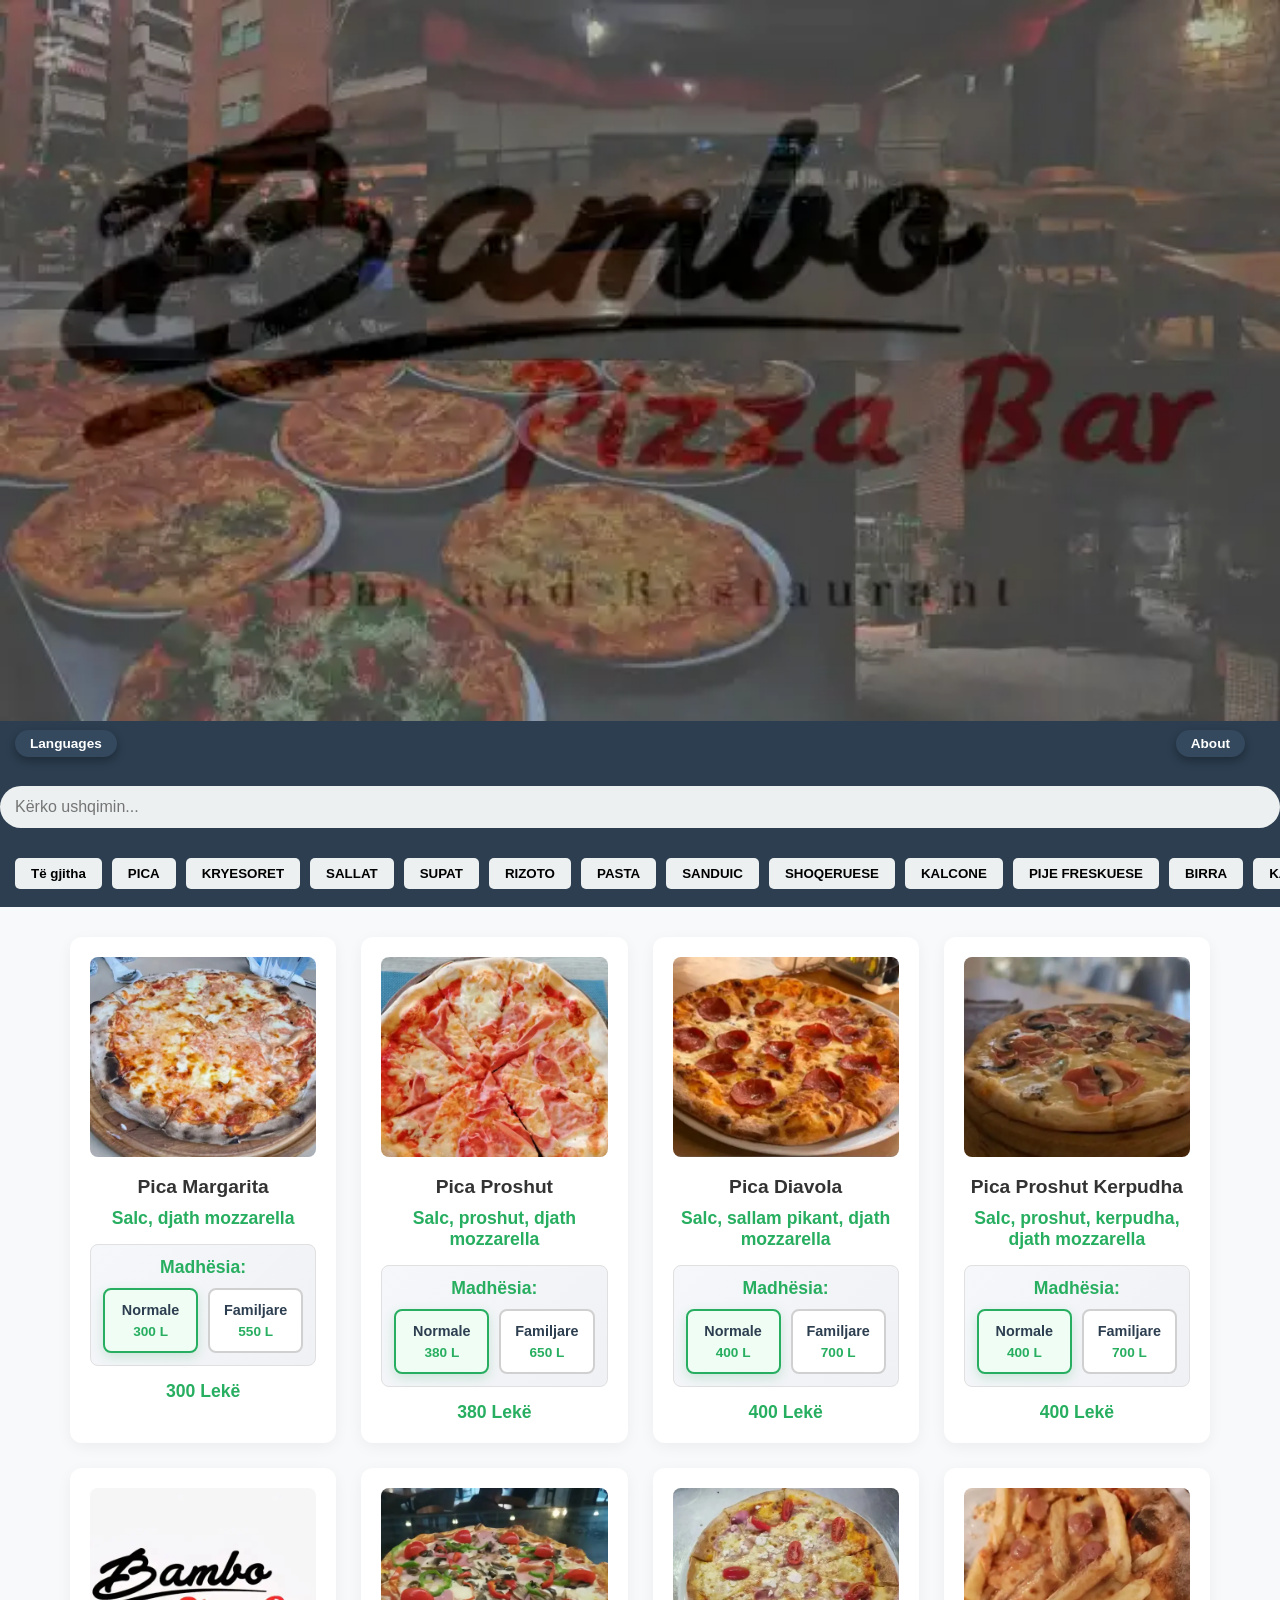
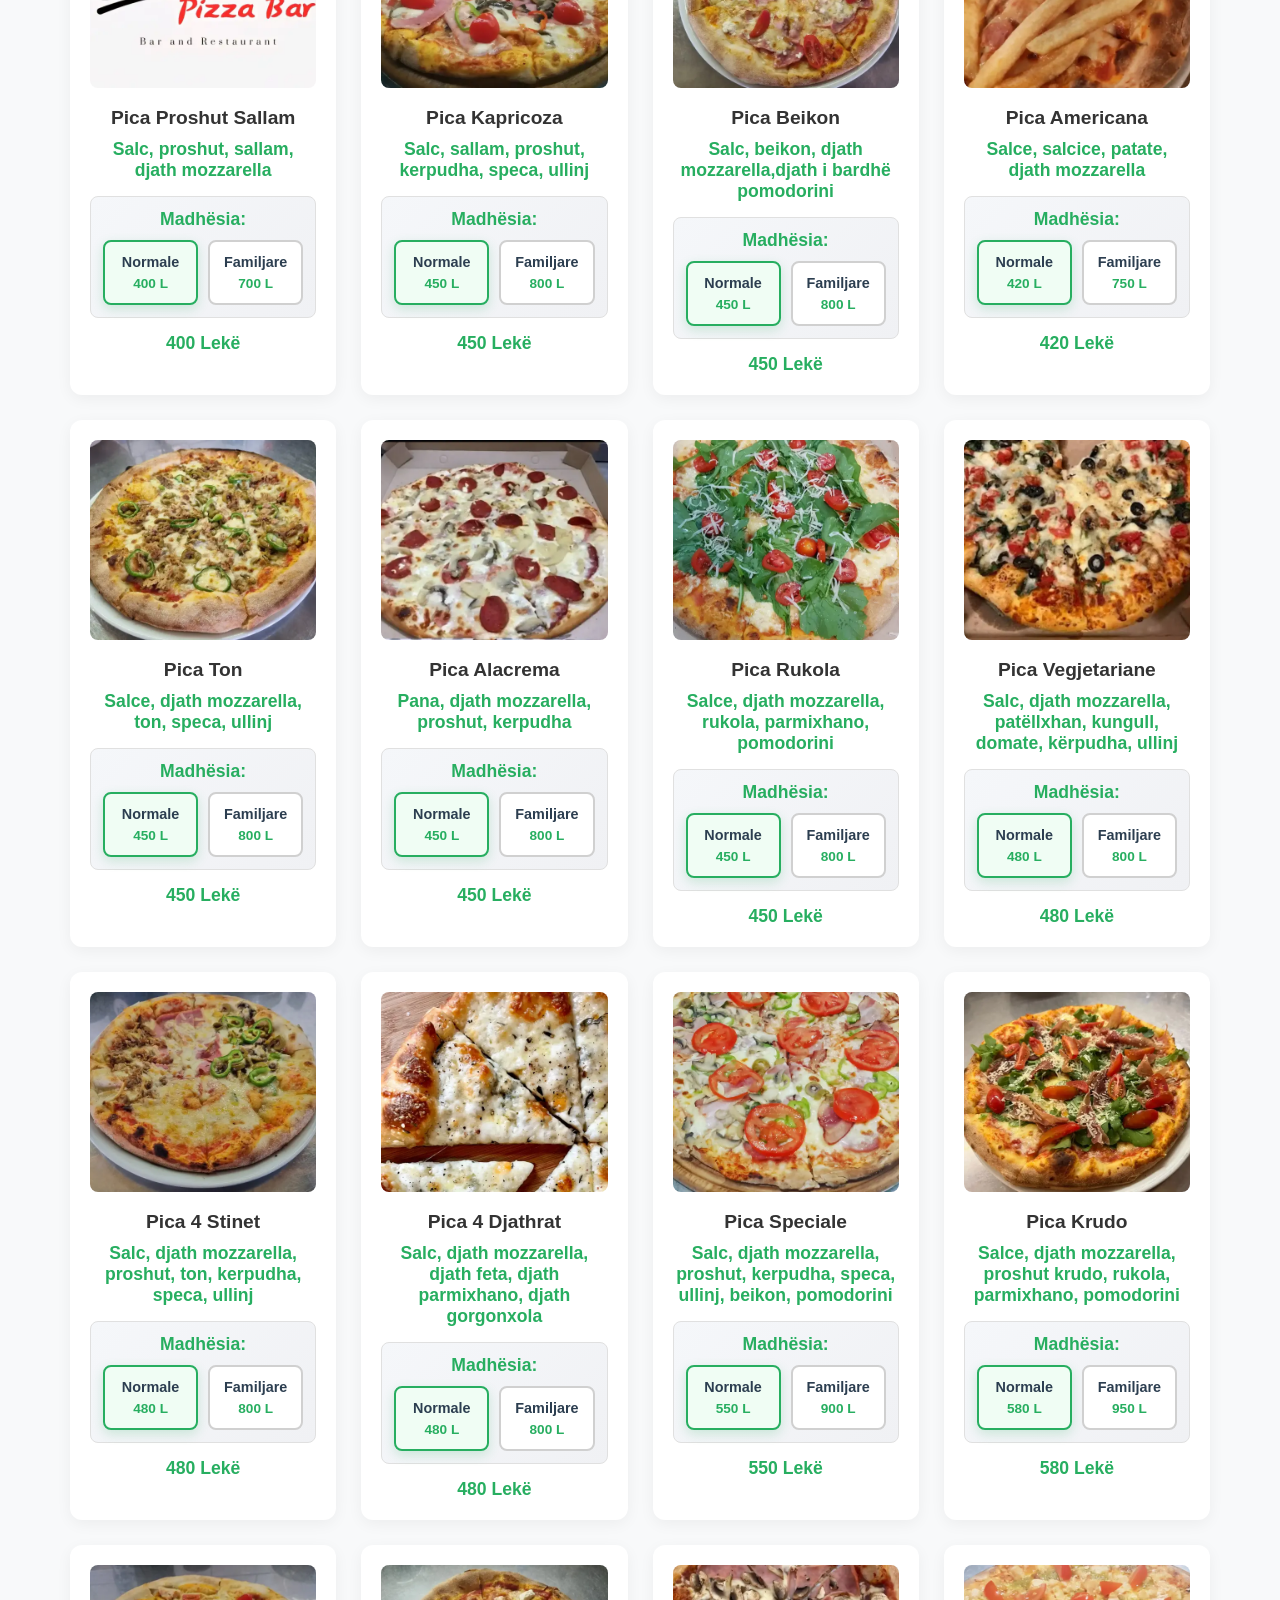
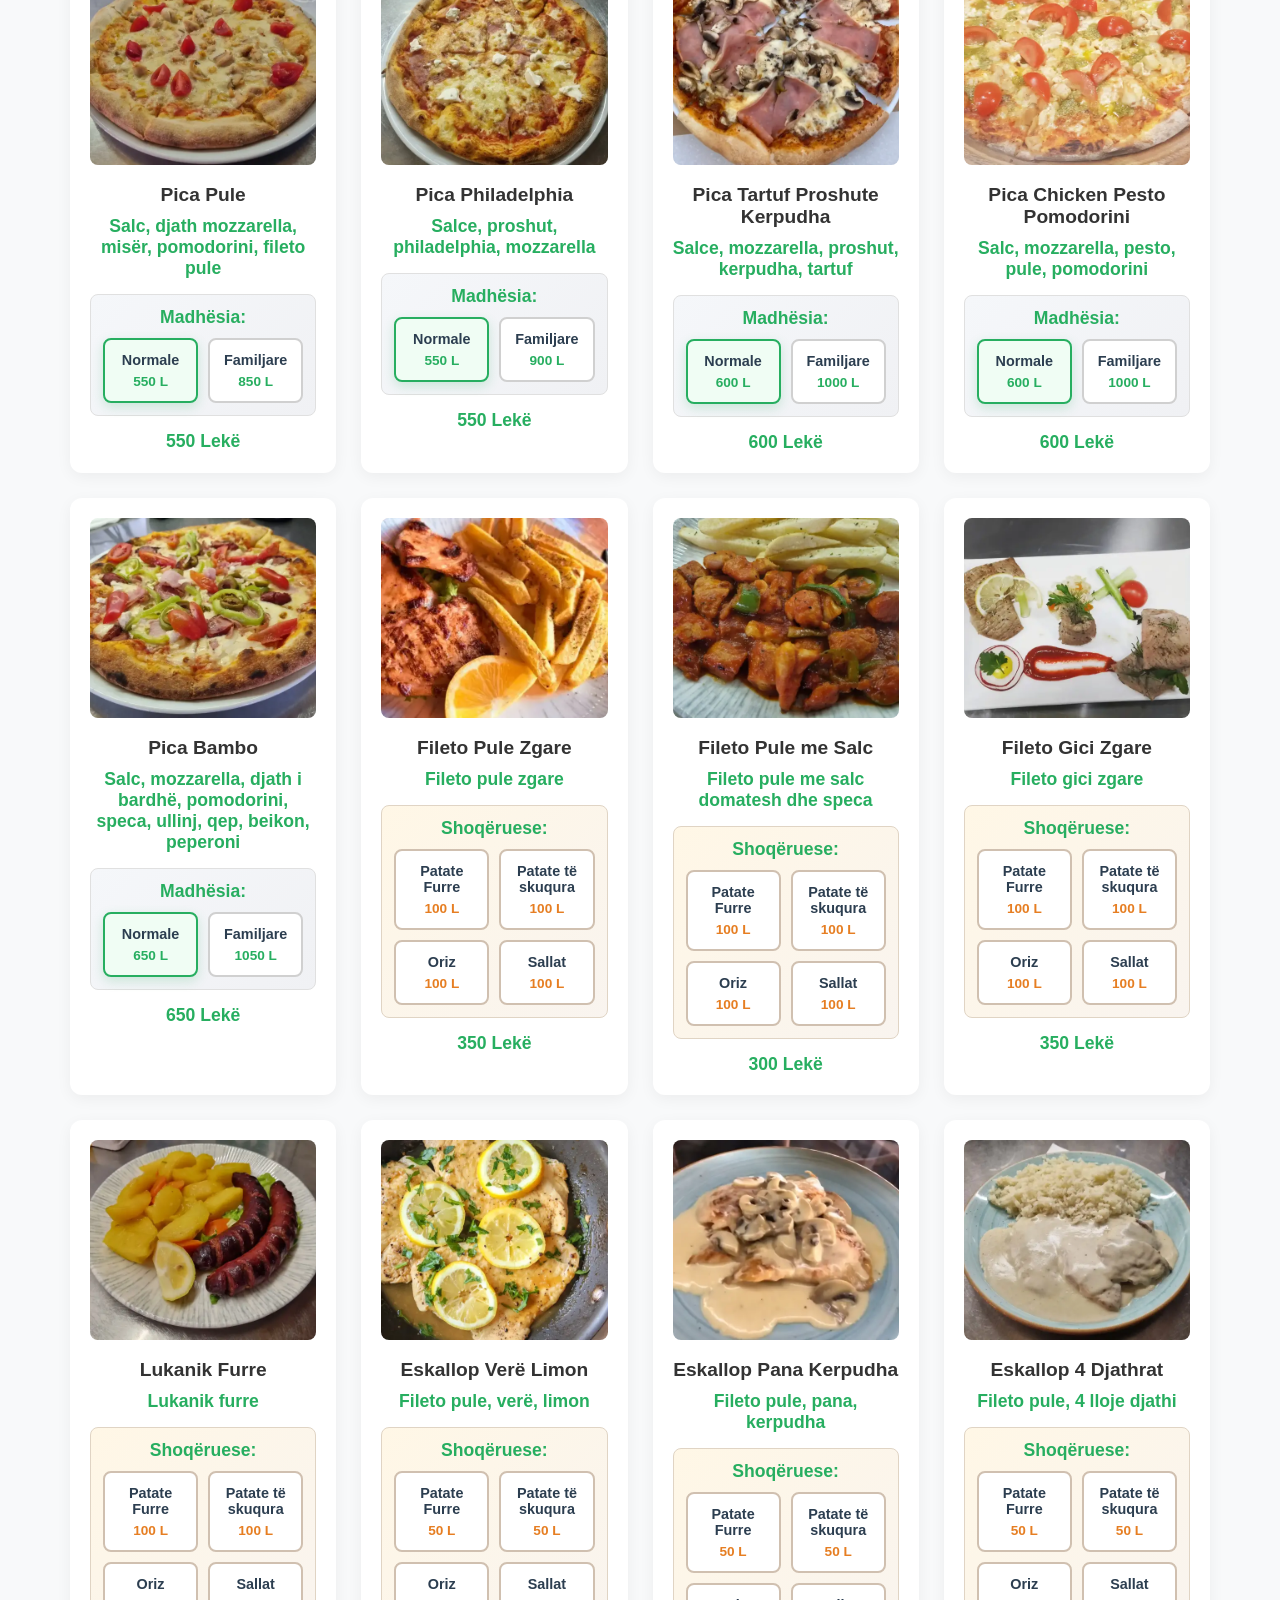
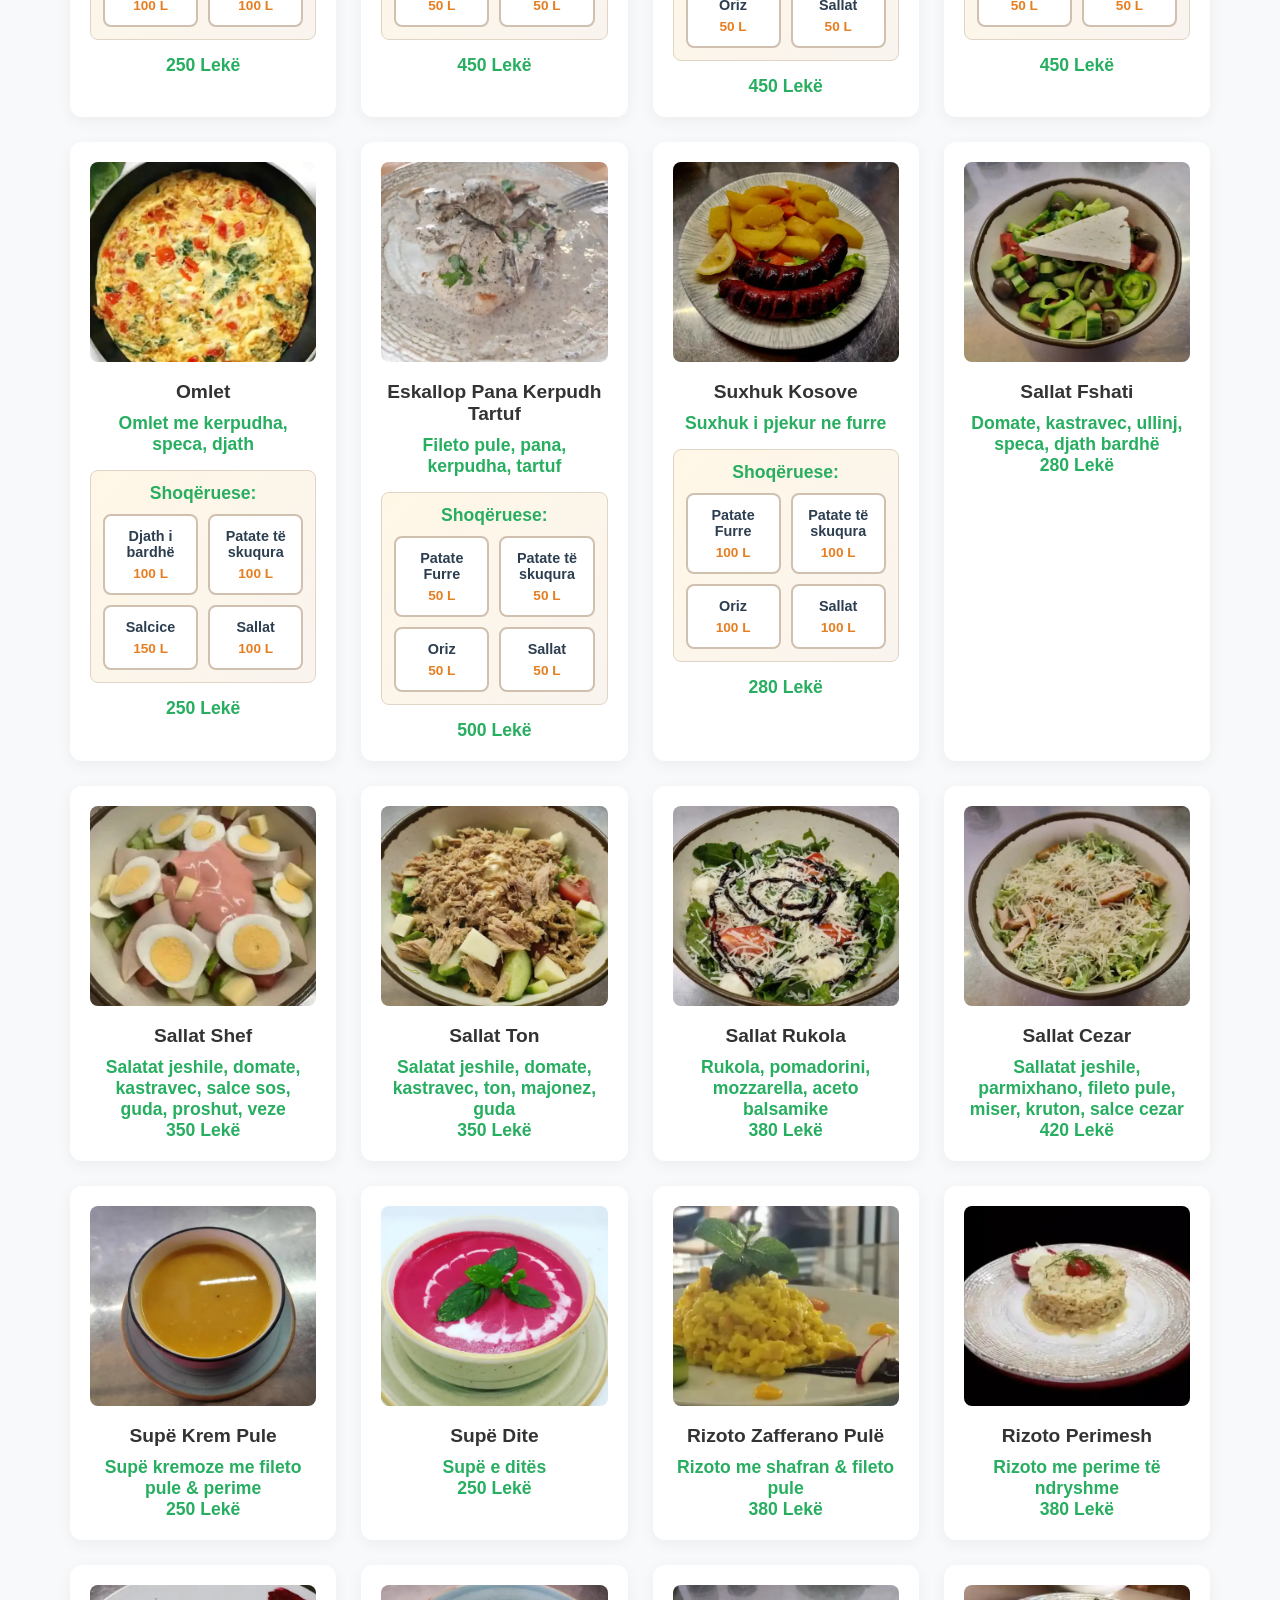
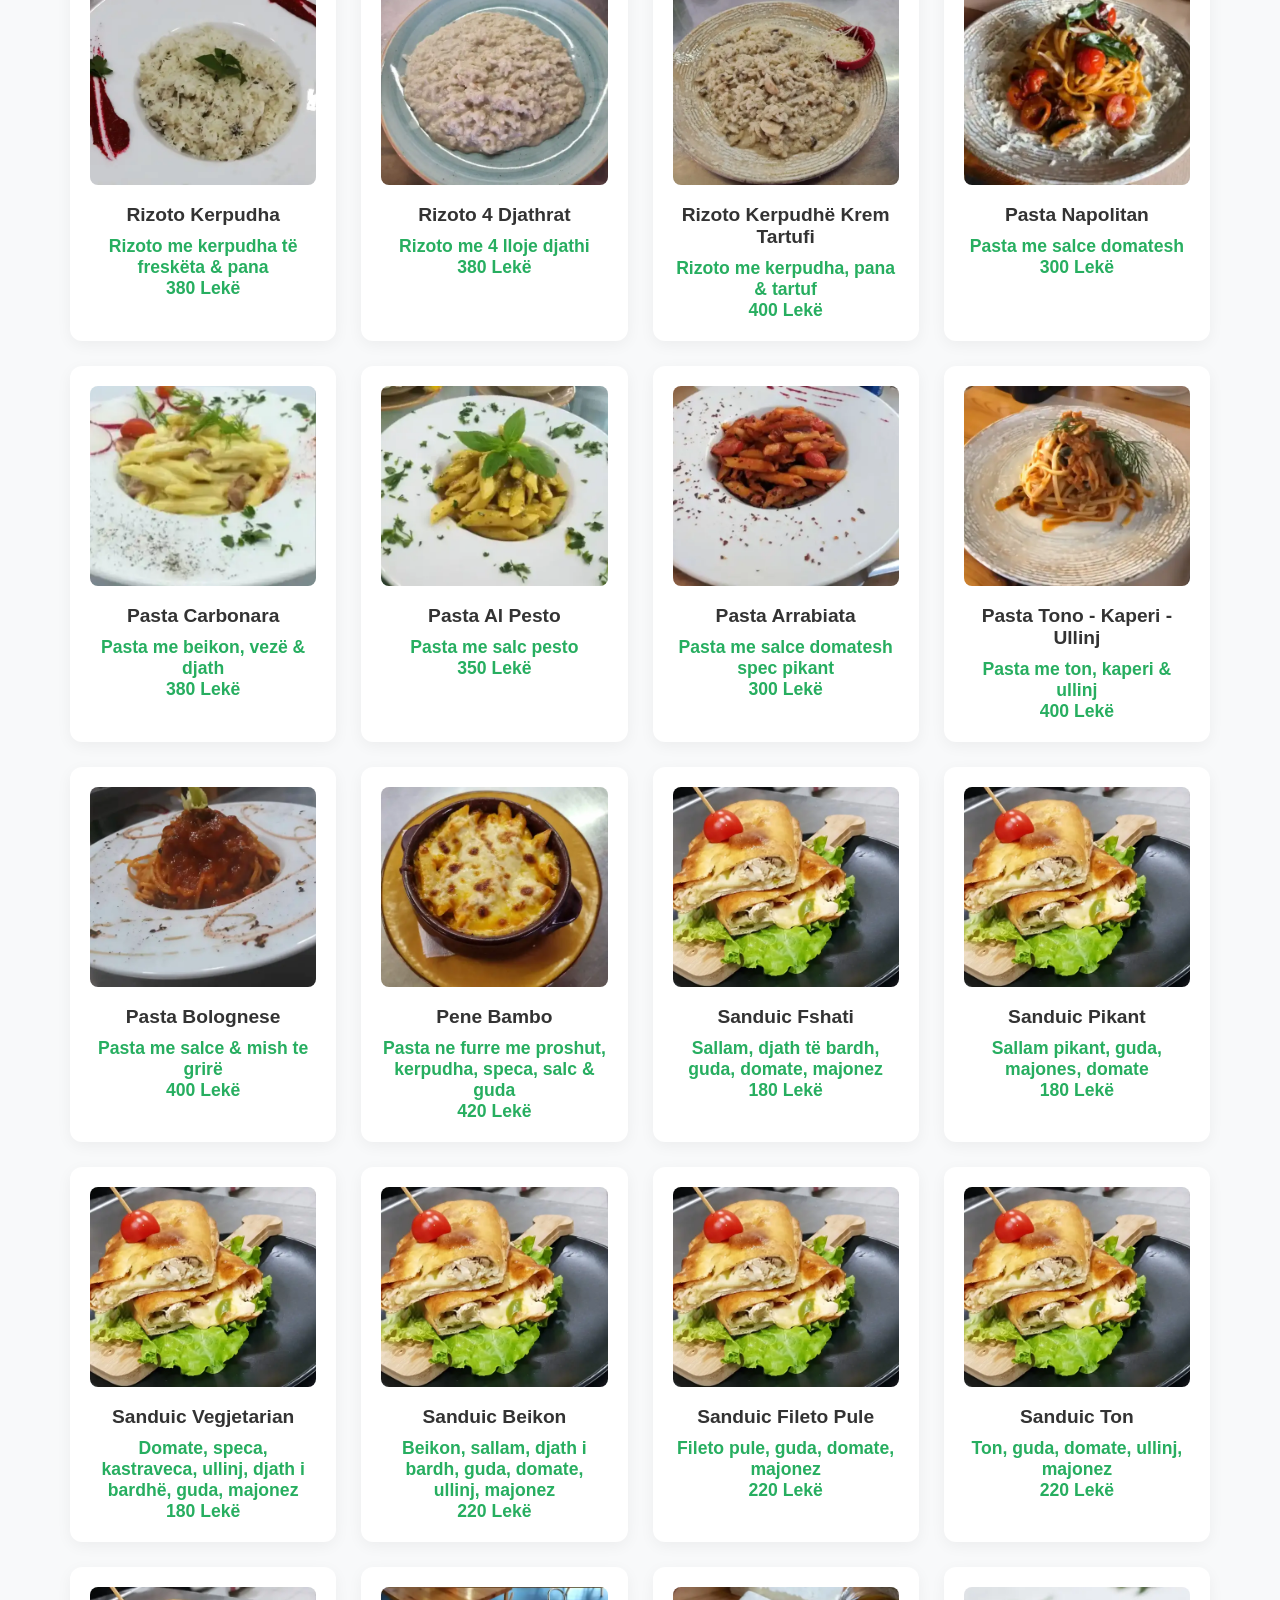
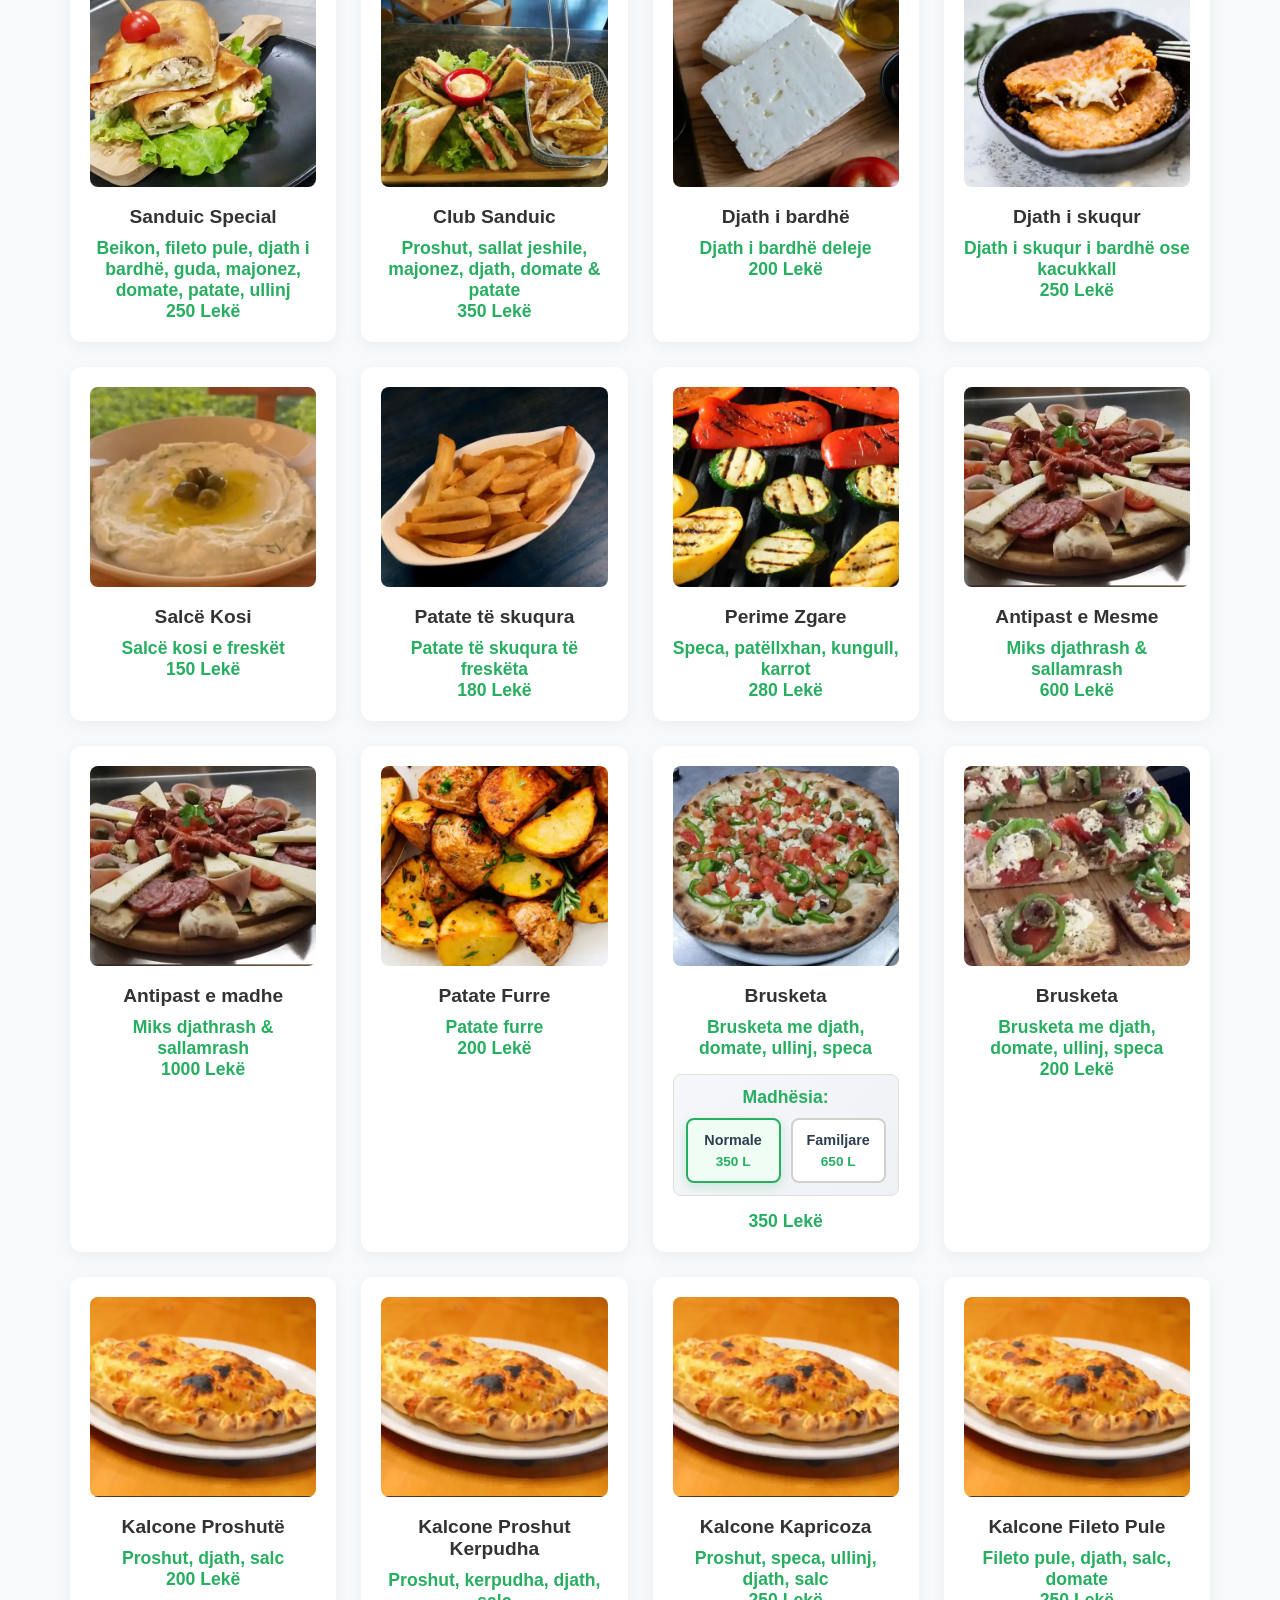
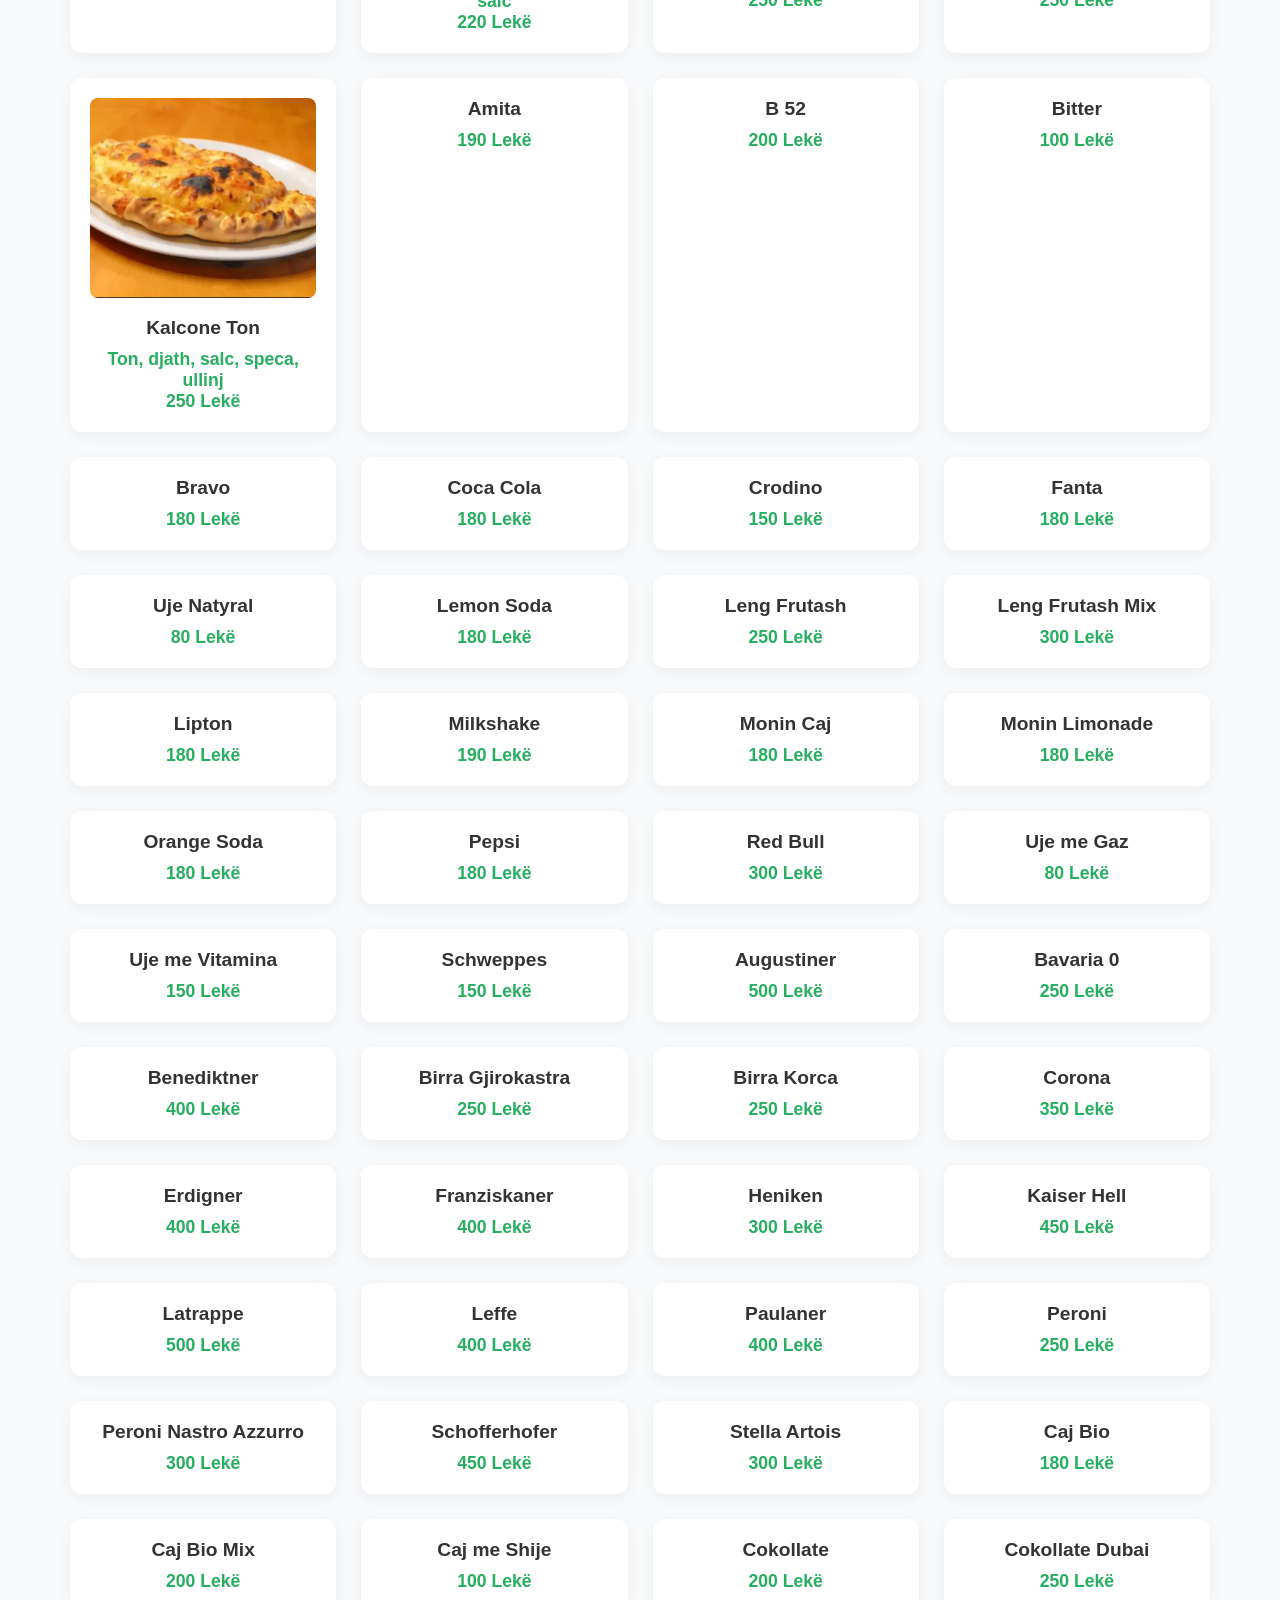
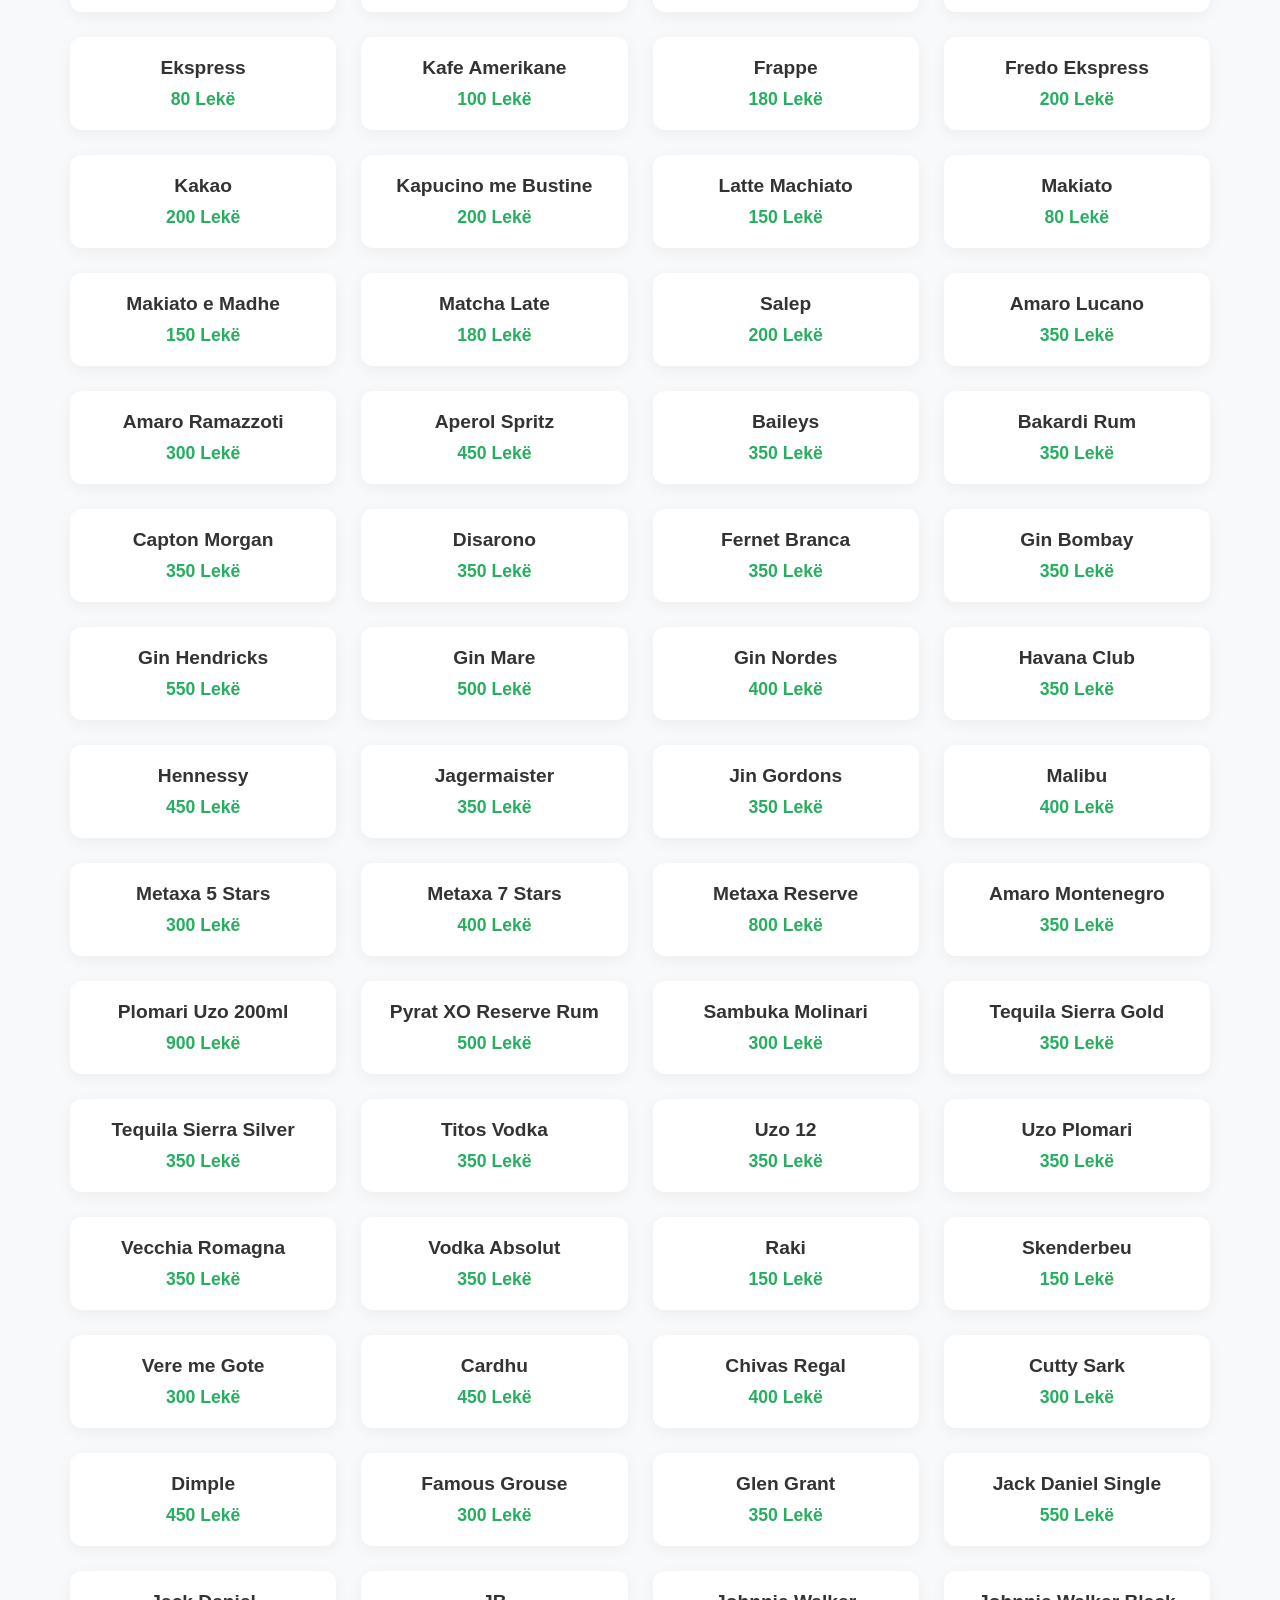
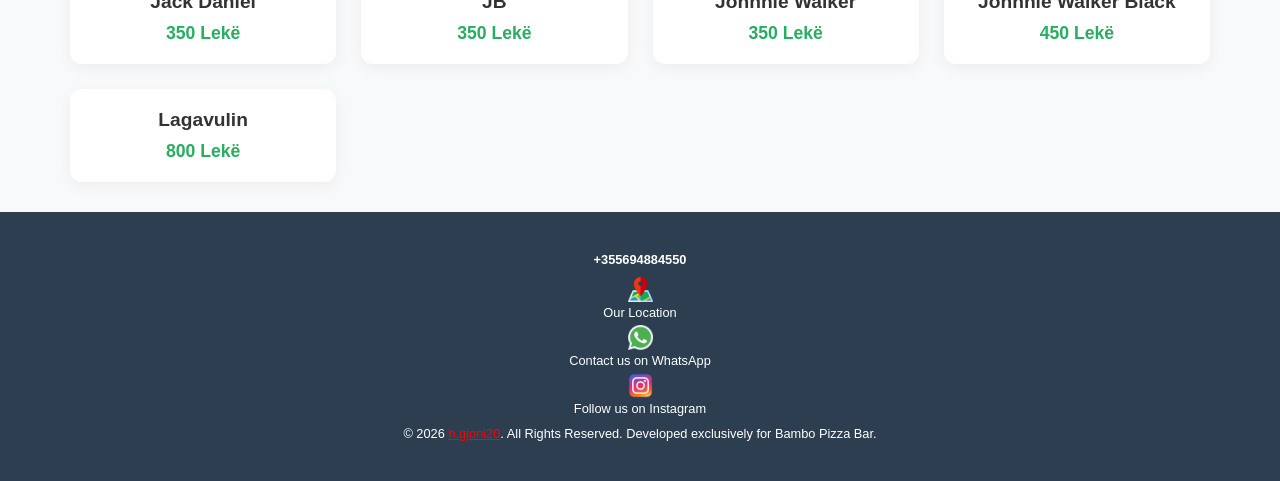
<file: index.html>
<!DOCTYPE html>
<html lang="sq">
<head>
 <link rel="manifest" href="manifest.json">
<meta name="theme-color" content="#000000">
  <meta charset="UTF-8">
  <meta name="viewport" content="width=device-width, initial-scale=1.0">
  <title>Bambo Restaurant Menu</title>
  <link rel="stylesheet" href="style.css">
</head>
<body>
<div class="banner">
  <img src="assets/banneri.webp" alt="Restaurant Banner">
</div>
<div class="lang-section sticky-top">
  <button type="button" class="lang-main-btn modernized-btn about-btn" id="langBtn" onclick="toggleLanguages()">
    Languages
  </button>
  
  <div id="languageOptions" class="slide-menu modernized-slide">
    <button onclick="changeLanguage('sq')"><img src="assets/albania.png"></button>
    <button onclick="changeLanguage('en')"><img src="assets/united-kingdom.png"></button>
    <button onclick="changeLanguage('it')"><img src="assets/italy.png"></button>
  </div>

  <a href="#main-footer" class="about-btn modernized-btn">About</a>
</div>


<div class="sticky-controls">
  <div class="search-container">
    <input type="text" id="menuSearch" placeholder="Kërko ushqimin..." onkeyup="searchMenu()">
    <i data-lucide="search" class="search-icon"></i>
  </div>
  <div id="categories" class="categories-scroll"></div>
</div>

<div id="products" class="products"></div>
    <footer class="footer" id="main-footer">
        <h4 id="number">+355694884550</h4>
        <figure>
        <button class="btn-location" onclick="window.location.href='https://maps.app.goo.gl/j15mpzdMriJyNZQN9'">
            <img class="btn-location" src="assets/map.png">
        </button>
        <figcaption id="location">Our Location</figcaption>
        </figure>
        <figure>
        <button class="btn-contact" onclick="window.location.href='https://wa.me/355694884550'">
            <img class="btn-contact" src="assets/whatsapp(1).png">
        </button>
        <figcaption id="contact">Contact us on WhatsApp</figcaption>
        </figure>
         <figure>
        <button class="btn-instagram" onclick="window.location.href='https://www.instagram.com/bambo_pizza?igsh=MW4zMTRjeWNoMG9tYg=='">
            <img class="btn-instagram" src="assets/instagram.png">
        </button>
        <figcaption id="follow">Follow us on Instagram</figcaption>
        </figure>
        <p>&copy; 2026 <a href="about.html" target="_blank" id="nn">h.gjoni20</a>. All Rights Reserved. Developed exclusively for Bambo Pizza Bar.</p>
    </footer>
<button id="backToTop" onclick="scrollToTop()">
  <span class="arrow-up">↑</span>
</button>

<script src="script.js"></script>
</body>
</html>
</file>
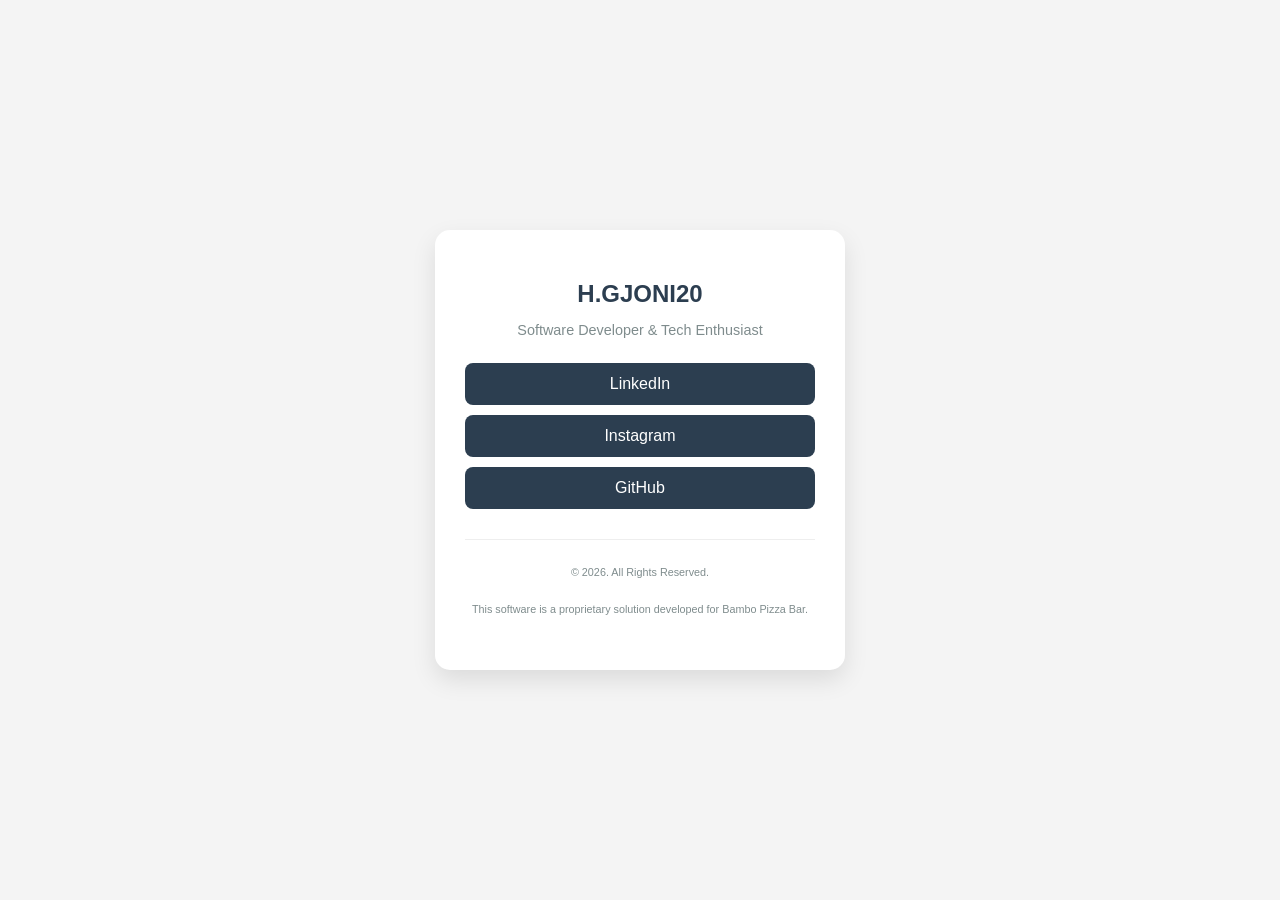
<file: about.html>
<!DOCTYPE html>
<html lang="en">
  <head>
    <meta charset="UTF-8">
    <meta name="viewport" content="width=device-width, initial-scale=1.0">
    <title>Developer</title>
    <link rel="stylesheet" href="about.css">
  </head>
  <body>
    <div class="developer-card">
    <h2>H.GJONI20</h2>
    <p>Software Developer & Tech Enthusiast</p>
    
    <div class="links">
        <a href="https://www.linkedin.com/in/haredin-gjoni-a55311376?utm_source=share&utm_campaign=share_via&utm_content=profile&utm_medium=android_app" target="_blank" class="social-btn">LinkedIn</a>
        
        <a href="https://www.instagram.com/h.gjoni20?igsh=MWQ0bG9hcDQzMDJubw==" target="_blank" class="social-btn">Instagram</a>
        
        <a href="https://github.com/hgjoni20" target="_blank" class="social-btn">GitHub</a>
    </div>

    <div class="legal-notice">
        <p>© 2026. All Rights Reserved.</p>
        <p>This software is a proprietary solution developed for Bambo Pizza Bar.</p>
    </div>
</div>

  </body>
</html>
</file>
<file: style.css>
/* Rregullat Globale */
* {
  margin: 0;
  padding: 0;
  box-sizing: border-box;
}

body {
  font-family: 'Segoe UI', Tahoma, Geneva, Verdana, sans-serif;
  background: #f8f9fa;
  color: #333;
}

/* Navigimi dhe Kategoritë */
/* Zëvendëso ose shto këto rregulla */
/* language and category rows are sticky separately */
.lang-row,
.categories-scroll {
  background: #2c3e50;
  padding: 8px 15px;
  position: sticky;
  z-index: 1000;
}

.lang-row {
  top: 0;
  display: flex;
  align-items: center;
  gap: 10px;
  width: 100%;
}

/* container to push actions right */
.lang-row .action-group {
  margin-left: auto;
  display: flex;
  gap: 10px;
}

/* individual action buttons can still have their own styles */

.categories-scroll {
  top: 40px; /* adjust if lang-row height changes */
}

/* remove old top-bar styles if present */
.top-bar { display: block; }

.categories-scroll {
  display: flex;
  gap: 10px;
  overflow-x: auto; 
  white-space: nowrap; 
  padding-bottom: 8px;
  -webkit-overflow-scrolling: touch;
}

.categories-scroll button {
  flex: 0 0 auto; 
  padding: 10px 20px;
  border-radius: 25px;
  /* ... stilet e tjera ... */
}


/* Shënjestrimi i ID-ve nga index.html */
#categories {
  display: flex;
  gap: 10px;
  overflow-x: auto;
}

#categories button, .lang-row button {
  padding: 0;
  border: none;
  background: transparent;
  cursor: pointer;
  border-radius: 5px;
  font-weight: bold;
  transition: 0.3s;
}

#categories button {
  padding: 8px 16px;
  background: #ecf0f1;
}

.lang-row button img {
  display: block;
  width: 25px;
  height: 25px;
  object-fit: contain;
}

#categories button:hover, .lang-row button:hover {
  background: #3498db;
  color: white;
}

.lang-row button:hover img {
  filter: brightness(0.8);
}

/* banner image container */
.banner {
  width: 100%;
  max-height: 60vw;
  overflow: hidden;
}

.banner img {
  display: block;
  width: 100%;
  height: auto;
}

/* Grid-i i Produkteve */
.products {
  padding: 30px;
  display: grid;
  grid-template-columns: repeat(auto-fit, minmax(250px, 1fr));
  gap: 25px;
  max-width: 1200px;
  margin: 0 auto;
}

/* Kartela e Produktit (Gjeneruar nga JS) */
.card {
  background: white;
  border-radius: 12px;
  padding: 20px;
  box-shadow: 0 4px 15px rgba(0,0,0,0.05);
  text-align: center;
  transition: transform 0.2s;
}

.card:hover {
  transform: translateY(-5px);
}

.card img {
  width: 100%;
  height: 200px;
  object-fit: cover;
  border-radius: 8px;
  margin-bottom: 15px;
}

.card h3 {
  margin-bottom: 10px;
  font-size: 1.2rem;
}

.card p {
  color: #27ae60;
  font-weight: bold;
  font-size: 1.1rem;
}

/* Size Selection Styles */
.size-section {
  margin: 15px 0;
  padding: 12px;
  background: linear-gradient(135deg, #f5f7fa 0%, #f0f1f4 100%);
  border-radius: 8px;
  border: 1px solid #e0e0e0;
}

.size-label {
  display: block;
  font-weight: 600;
  margin-bottom: 10px;
  font-size: 0.95rem;
  color: #2c3e50;
}

.size-cards {
  display: flex;
  gap: 10px;
  justify-content: space-between;
}

.size-card {
  flex: 1;
  padding: 12px 8px;
  background: white;
  border: 2px solid #d0d0d0;
  border-radius: 8px;
  text-align: center;
  cursor: pointer;
  transition: all 0.3s ease;
  user-select: none;
}

.size-card:hover {
  border-color: #3498db;
  transform: translateY(-2px);
  box-shadow: 0 4px 12px rgba(52, 152, 219, 0.15);
}

.size-card.active {
  border-color: #27ae60;
  background: #f0fdf4;
  box-shadow: 0 4px 12px rgba(39, 174, 96, 0.2);
}

.size-name {
  font-size: 0.9rem;
  font-weight: 600;
  color: #2c3e50;
  margin-bottom: 6px;
}

.size-price {
  font-size: 0.85rem;
  color: #27ae60;
  font-weight: 700;
}

/* Garnish/extra selection styles */
.garnish-section {
  margin: 15px 0;
  padding: 12px;
  background: linear-gradient(135deg, #fff7e6 0%, #f9f4ef 100%);
  border-radius: 8px;
  border: 1px solid #e0d4c4;
}

.garnish-label {
  display: block;
  font-weight: 600;
  margin-bottom: 10px;
  font-size: 0.95rem;
  color: #2c3e50;
}

.garnish-cards {
  display: flex;
  gap: 10px;
  flex-wrap: wrap;
  justify-content: space-between;
}

.garnish-card {
  flex: 1 1 45%;
  padding: 12px 8px;
  background: white;
  border: 2px solid #d0c0b0;
  border-radius: 8px;
  text-align: center;
  cursor: pointer;
  transition: all 0.3s ease;
  user-select: none;
}

.garnish-card:hover {
  border-color: #f39c12;
  transform: translateY(-2px);
  box-shadow: 0 4px 12px rgba(243, 156, 18, 0.15);
}

.garnish-card.selected {
  border-color: #e67e22;
  background: #fff3e0;
  box-shadow: 0 4px 12px rgba(230, 126, 34, 0.2);
}

.garnish-name {
  font-size: 0.9rem;
  font-weight: 600;
  color: #2c3e50;
  margin-bottom: 6px;
}

.garnish-price {
  font-size: 0.85rem;
  color: #e67e22;
  font-weight: 700;
}

/* Admin Panel Styles */
.admin-container {
  max-width: 800px;
  margin: 40px auto;
  padding: 20px;
  background: white;
  border-radius: 8px;
}

#adminProducts div {
  display: flex;
  justify-content: space-between;
  align-items: center;
  padding: 10px;
  border-bottom: 1px solid #eee;
  background: #fff;
  margin-bottom: 5px;
}

button[onclick*="deleteProduct"] {
  background: #e74c3c;
  color: white;
  border: none;
  padding: 5px 10px;
  border-radius: 4px;
  cursor: pointer;
}

input {
  display: block;
  width: 100%;
  padding: 10px;
  margin: 10px 0;
  border: 1px solid #ddd;
  border-radius: 4px;
}
.search-container {
  position: relative;
  margin-bottom: 2px;
}

#menuSearch {
  width: 100%;
  padding: 12px 40px 12px 15px;
  border-radius: 25px;
  border: none;
  background: #ecf0f1;
  font-size: 1rem;
  outline: none;
}

.search-icon {
  position: absolute;
  right: 15px;
  top: 50%;
  transform: translateY(-50%);
  color: #7f8c8d;
  width: 20px;
}
/* Gjuha qëndron fiks në pixel-in e parë */
.sticky-top {
  position: sticky;
  top: 0;
  z-index: 1001; /* Më i lartë se kontrollat e tjera */
  background: #2c3e50;
}

/* Kjo pako ngjitet direkt poshtë gjuhës */
.sticky-controls {
  position: sticky;
  top: 30px; /* Kjo duhet të jetë fiks sa lartësia e lang-row tënde */
  z-index: 1000;
  background: #2c3e50; 
  padding: 10px 0;
  display: flex;
  flex-direction: column;
  gap: 10px;
}

/* Sigurohu që banneri nuk ka position sticky */
.banner {
  width: 100%;
  display: block;
}

.banner img {
  width: 100%;
  height: auto;
}
.about-btn {
    align-self: flex-center; /* E dërgon butonin në krahun e djathtë */
    margin-right: 20px;
     /* Hapësirë nga anash */
    background: var(--gold);
    color: #000;
    text-decoration: none;
    padding: 8px 20px;
    border-radius: 20px;
    font-weight: 700;
    font-size: 0.85rem;
    transition: 0.3s;
    box-shadow: 0 4px 10px rgba(0,0,0,0.3);
}

.about-btn:hover {
    transform: scale(1.05);
    filter: brightness(1.1);
}

/* Përshtatja për mobile që butoni të mos dalë jashtë ekranit */
@media (max-width: 600px) {
    .about-btn {
        margin-right: 10px;
    }
}
.btn-contact {
    background: transparent;
    border: none;
    cursor: pointer;
    padding: 0;
    width: 25px;
    height: 25px;
    transition: transform 0.3s;
}
#contact {
    margin-bottom: 5px;
    color: var(--text-muted);
} 
#number {
    margin-bottom: 10px;
    color: var(--gold-solid);
    font-weight: 700;
}
.btn-instagram {
    background: transparent;
    border: none;
    cursor: pointer;
    padding: 0;
    width: 25px;
    height: 25px;
    transition: transform 0.3s;
}
#follow {
    margin-bottom: 10px;
    color: var(--text-muted);
} 
.btn-location {
    background: transparent;
    border: none;
    cursor: pointer;
    padding: 0;
    width: 25px;
    height: 25px;
    transition: transform 0.3s;
}
#location {
    margin-bottom: 5px;
    color: var(--text-muted);
} 
#description {
    margin-bottom: 10px;
    color: var(--text-muted);
} 
.footer { 
text-align: center;
padding: 40px; 
font-size: 0.8rem;
color: white;
background-color: #2c3e50;
}
/* Mundëson lëvizjen e butë kur klikon butonin */
html {
    scroll-behavior: smooth;
}
#nn {
  color: red;
}
.lang-section {
  background: #2c3e50;
  padding: 5px 10px;
  display: flex;
  height: 45px;
  justify-content: flex-start; 
  z-index: 1001;
  width: 100%;
}

.lang-wrapper {
  display: flex;
  align-items: center;
  background: #34495e;
  border-radius: 25px;
  padding: 5px 12px;
  overflow: hidden;
  /* Siguron që wrapper-i të mos zërë gjithë gjerësinë e ekranit */
  width: max-content; 
}

.lang-main-btn {
  background: none;
  border: none;
  color: white;
  font-weight: bold;
  cursor: pointer;
  padding: 8px 10px;
  white-space: nowrap;
  font-size: 0.9rem;
}

.slide-menu {
  display: flex;
  gap: 12px;
  max-width: 0;
  opacity: 0;
  /* Transformimi e bën lëvizjen më të butë në pajisje mobile */
  transform: translateX(-20px); 
  transition: all 0.4s cubic-bezier(0.4, 0, 0.2, 1);
}

.slide-menu.show {
  max-width: 300px;
  opacity: 1;
  transform: translateX(0);
  margin-left: 10px;
}


.slide-menu img{
  width: 25px;
  height: 25px;
  object-fit: contain;
  display: block;
  mix-blend-mode: multiply; 
  filter: contrast(1.1); 
}
/* 1. Heqim sfondin e bardhë të vetë butonave */
#languageOptions button {
  background: transparent !important;
  border: none !important;
  padding: 0;
  margin: 0;
  display: flex;
  align-items: center;
  box-shadow: none !important;
}
#languageOptions img {
  width: 25px;
  height: auto;
  display: block;
  border-radius: 4px;
  mix-blend-mode: multiply; 
  filter: contrast(1.2) brightness(1.1);
}
.lang-section {
  display: flex;
  justify-content: space-between; /* Dërgon gjuhën majtas dhe About djathtas */
  align-items: center;
  background: #2c3e50;
  padding: 5px 15px;
  height: 45px;
}

.about-btn {
  color: white;
  text-decoration: none;
  font-weight: bold;
  font-size: 0.85rem;
  background: #34495e;
  padding: 6px 15px;
  border-radius: 20px;
  transition: 0.3s;
}

.about-btn:active {
  background: #3498db;
  transform: scale(0.95);
}

/* Sigurohu që scroll-i të jetë i butë */
html {
  scroll-behavior: smooth;
}


#backToTop {
  position: fixed;
  bottom: 25px;
  right: 25px;
  width: 50px;       /* Gjerësia */
  height: 50px;      /* Lartësia e njëjtë për rreth perfekt */
  background-color: #2c3e50; /* Ngjyra e header-it tënd */
  color: white;
  border: none;
  border-radius: 50%; /* Kjo e bën rreth */
  display: none;      /* Fshihet fillimisht */
  align-items: center;
  justify-content: center;
  font-size: 24px;
  cursor: pointer;
  z-index: 2000;
  box-shadow: 0 4px 12px rgba(0,0,0,0.3);
  transition: all 0.3s ease;
}

#backToTop:active {
  transform: scale(0.9); /* Efekt shtypjeje kur e klikon */
  background-color: #3498db;
}

.arrow-up {
  margin-top: -4px; /* Rregullim i vogël optik për shigjetën */
}
</file>
<file: about.css>
/* Stilimi Minimalist për About Developer */
body {
    font-family: 'Segoe UI', Roboto, Helvetica, Arial, sans-serif;
    background-color: #f4f4f4; /* Ngjyrë e lehtë që nuk lodh syrin */
    color: #333;
    display: flex;
    justify-content: center;
    align-items: center;
    height: 100vh;
    margin: 0;
}

.developer-card {
    background: #ffffff;
    padding: 30px;
    border-radius: 15px;
    box-shadow: 0 10px 25px rgba(0,0,0,0.1); /* Një hije e lehtë për dimension */
    text-align: center;
    max-width: 350px;
    width: 90%;
}

.developer-card h2 {
    margin-bottom: 5px;
    color: #2c3e50;
}

.developer-card p {
    font-size: 0.9em;
    color: #7f8c8d;
    margin-bottom: 25px;
}

/* Stilimi i Butonave Socialë */
.social-btn {
    display: block;
    text-decoration: none;
    background-color: #2c3e50;
    color: white;
    padding: 12px;
    margin: 10px 0;
    border-radius: 8px;
    transition: all 0.3s ease;
    font-weight: 500;
}

.social-btn:hover {
    background-color: #d4af37; /* Ngjyra e arit kur kalon mausi */
    transform: translateY(-2px); /* Lëvizje e lehtë lart */
}

/* Seksioni i Licencës */
.legal-notice {
    margin-top: 30px;
    font-size: 0.75em;
    color: #bdc3c7;
    border-top: 1px solid #eee;
    padding-top: 15px;
}
</file>
